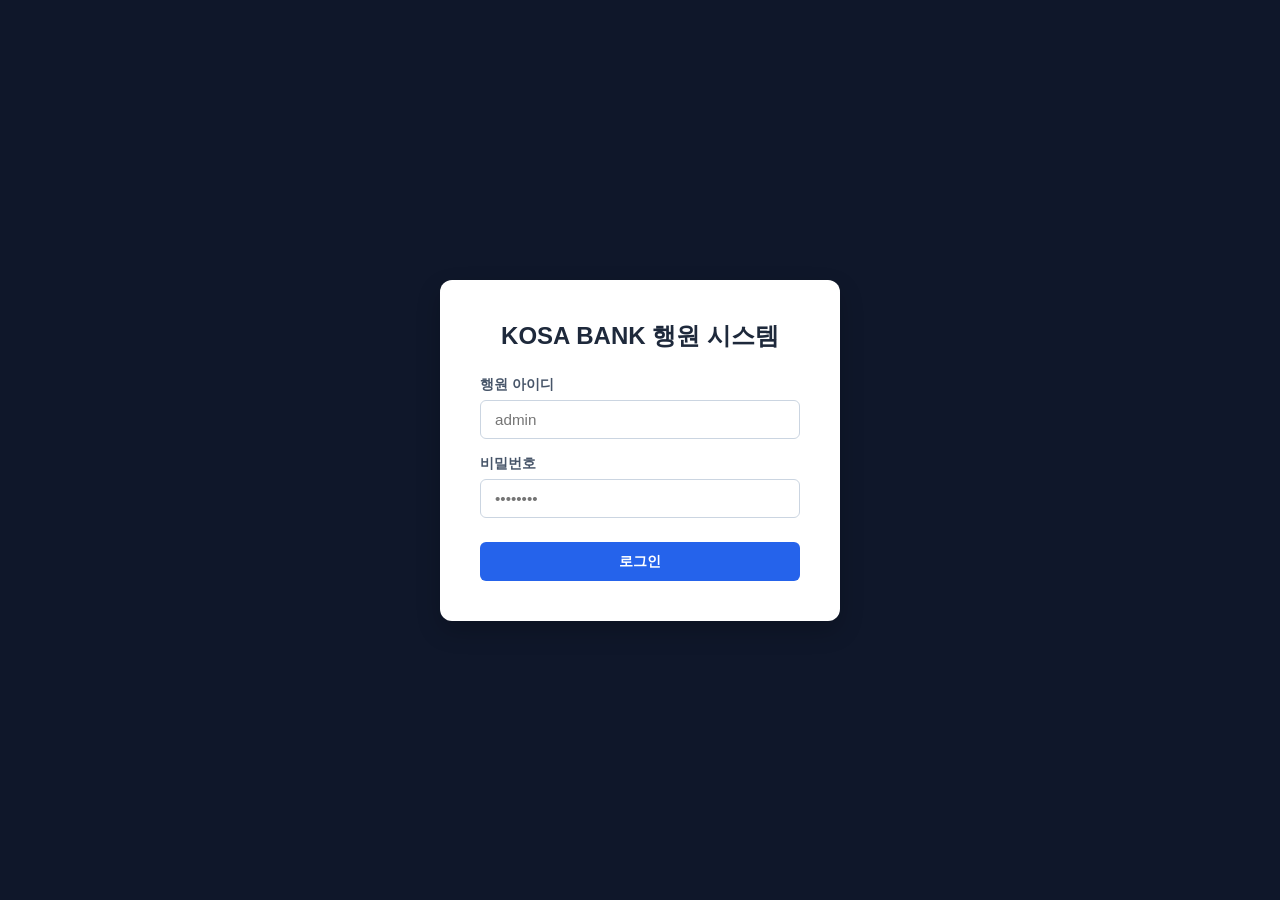
<file: src/main/resources/static/login.html>
<!DOCTYPE html>
<html lang="ko">
<head>
    <meta charset="UTF-8">
    <title>KOSA Bank - 로그인</title>
    <link rel="stylesheet" href="common.css">
    <style>
        body { justify-content: center; align-items: center; background: #0f172a; }
        .login-box { width: 400px; background: #fff; border-radius: 12px; padding: 40px; box-shadow: 0 10px 25px rgba(0,0,0,0.2); }
        .login-box h1 { font-size: 1.5rem; color: #1e293b; text-align: center; margin-bottom: 24px; }
    </style>
</head>
<body>
<div class="login-box">
    <h1>KOSA BANK 행원 시스템</h1>
    <form onsubmit="handleLogin(event)">
        <div class="form-group" style="margin-bottom:16px;">
            <label>행원 아이디</label>
            <input type="text" id="adminId" required placeholder="admin">
        </div>
        <div class="form-group" style="margin-bottom:24px;">
            <label>비밀번호</label>
            <input type="password" id="adminPw" required placeholder="••••••••">
        </div>
        <button type="submit" class="btn-primary" style="width:100%;">로그인</button>
    </form>
</div>
<script>
    function handleLogin(e) {
        e.preventDefault();
        sessionStorage.setItem('adminUser', document.getElementById('adminId').value);
        location.href = 'dashboard.html';
    }
</script>
</body>
</html>
</file>
<file: src/main/resources/static/common.css>
* { box-sizing: border-box; margin: 0; padding: 0; font-family: 'Pretendard', sans-serif; }
body { background-color: #f1f5f9; color: #1e293b; display: flex; min-height: 100vh; }

/* 사이드바 */
.sidebar { width: 240px; background-color: #1e293b; color: #fff; padding: 24px 16px; display: flex; flex-direction: column; flex-shrink: 0; }
.sidebar h2 { font-size: 1.25rem; font-weight: 700; margin-bottom: 32px; padding-left: 12px; color: #38bdf8; }
.sidebar ul { list-style: none; display: flex; flex-direction: column; gap: 6px; }
.sidebar a { display: block; padding: 12px 16px; color: #94a3b8; text-decoration: none; border-radius: 6px; font-weight: 500; font-size: 0.95rem; }
.sidebar a:hover, .sidebar a.active { background-color: #334155; color: #fff; }
.sidebar .logout { margin-top: auto; color: #ef4444; }

/* 본문 레이아웃 */
.main-wrapper { flex: 1; display: flex; flex-direction: column; overflow-x: hidden; }
.topbar { height: 60px; background: #fff; border-bottom: 1px solid #e2e8f0; display: flex; align-items: center; justify-content: flex-end; padding: 0 32px; font-size: 0.9rem; color: #64748b; }
.content { padding: 32px; flex: 1; max-width: 1200px; }

/* UI 카드 및 폼 */
.card { background: #fff; border-radius: 8px; padding: 24px; box-shadow: 0 1px 3px rgba(0,0,0,0.05); margin-bottom: 24px; }
.card-header { display: flex; justify-content: space-between; align-items: center; margin-bottom: 20px; }
.card-title { font-size: 1.15rem; font-weight: 700; color: #0f172a; border-left: 4px solid #2563eb; padding-left: 10px; }
.form-row { display: flex; gap: 12px; margin-bottom: 14px; flex-wrap: wrap; }
.form-group { display: flex; flex-direction: column; gap: 6px; flex: 1; min-width: 200px; }
label { font-size: 0.85rem; font-weight: 600; color: #475569; }
input, select { padding: 10px 14px; border: 1px solid #cbd5e1; border-radius: 6px; font-size: 0.95rem; }
input:focus, select:focus { outline: 2px solid #2563eb; border-color: transparent; }

/* 버튼 스타일 */
button, .btn { display: inline-flex; align-items: center; justify-content: center; padding: 10px 18px; border: none; border-radius: 6px; font-size: 0.9rem; font-weight: 600; cursor: pointer; text-decoration: none; }
.btn-primary { background: #2563eb; color: #fff; }
.btn-success { background: #059669; color: #fff; }
.btn-danger { background: #dc2626; color: #fff; }
.btn-secondary { background: #64748b; color: #fff; }
.btn-outline { background: #fff; border: 1px solid #cbd5e1; color: #334155; }
button:hover, .btn:hover { opacity: 0.9; }

/* 테이블 스타일 */
table { width: 100%; border-collapse: collapse; margin-top: 12px; font-size: 0.9rem; }
th, td { padding: 12px 16px; border-bottom: 1px solid #e2e8f0; text-align: left; }
th { background: #f8fafc; color: #475569; font-weight: 600; }
.empty-row { text-align: center; color: #94a3b8; padding: 30px; }
.badge { display: inline-block; padding: 4px 8px; border-radius: 4px; font-size: 0.8rem; font-weight: 700; }
.badge-deposit { background: #dcfce7; color: #15803d; }
.badge-withdraw { background: #fee2e2; color: #b91c1c; }
</file>
